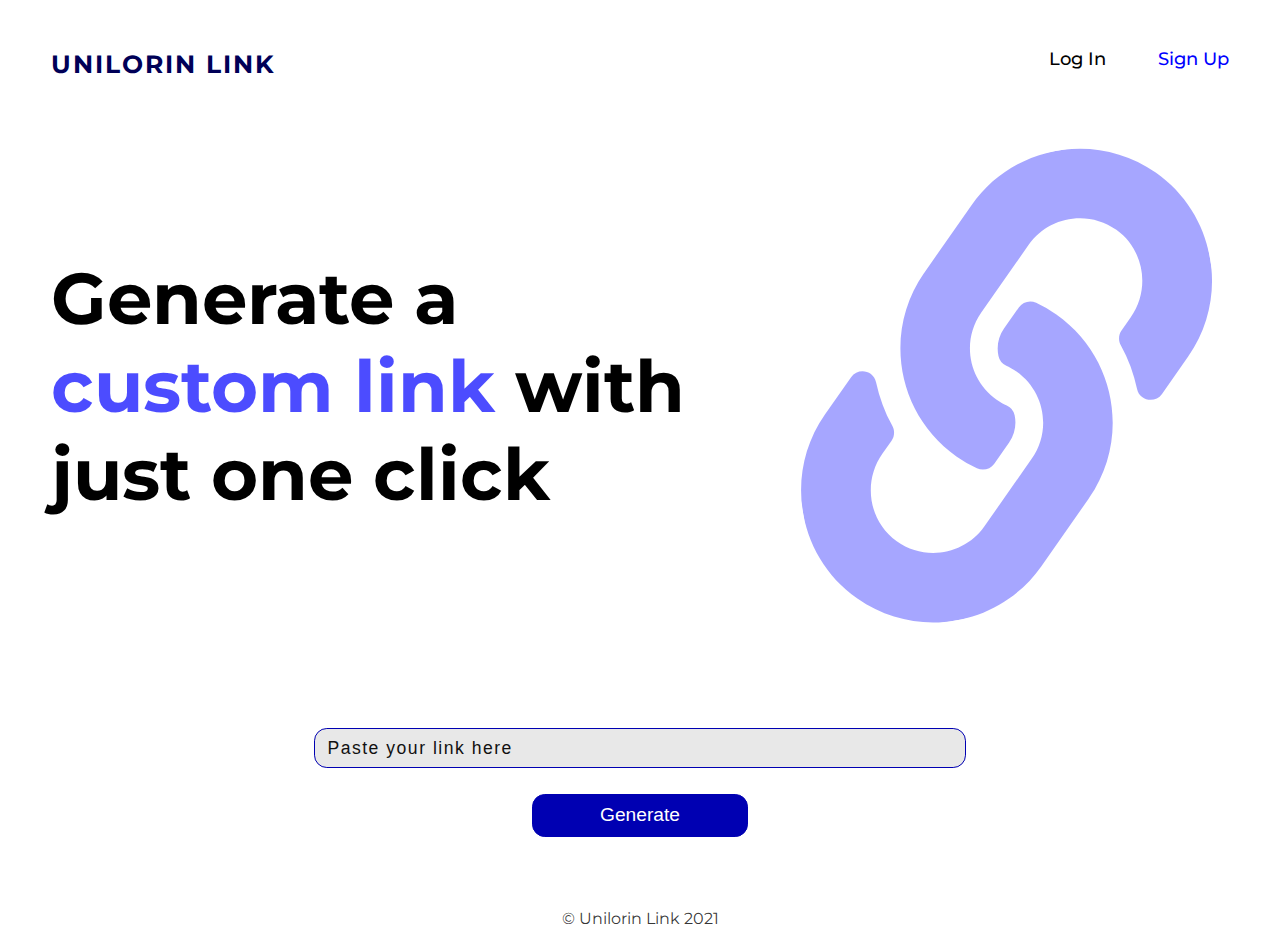
<file: index.html>
<!DOCTYPE html>
<html lang="en">
  <head>
    <meta charset="UTF-8" />
    <meta http-equiv="X-UA-Compatible" content="IE=edge" />
    <meta name="viewport" content="width=device-width, initial-scale=1.0" />
    <link rel="stylesheet" href="./styles/style.css" />
    <title>URL Shortener</title>
  </head>
  <body>
    <div class="container">
      <!-- Header -->
      <header class="flex">
        <h1 class="logo">Unilorin Link</h1>
        <!-- Nav links in header -->
        <nav>
          <a href="./login.html" class="login">Log In</a>
          <a href="./signup.html" class="sign-up">Sign Up</a>
        </nav>
      </header>

      <!-- Main content of page -->
      <main class="flex landing-page">
        <div class="landing-page-text">
          <h1 class="landing-page-title">
            Generate a <span>custom link</span> with just one click
          </h1>
        </div>
        <div class="landing-page-image">
          <svg
            aria-hidden="true"
            focusable="false"
            data-prefix="fas"
            data-icon="link"
            class="svg-inline--fa fa-link fa-w-16"
            role="img"
            xmlns="http://www.w3.org/2000/svg"
            viewBox="0 0 512 512"
          >
            <path
              fill="currentColor"
              d="M326.612 185.391c59.747 59.809 58.927 155.698.36 214.59-.11.12-.24.25-.36.37l-67.2 67.2c-59.27 59.27-155.699 59.262-214.96 0-59.27-59.26-59.27-155.7 0-214.96l37.106-37.106c9.84-9.84 26.786-3.3 27.294 10.606.648 17.722 3.826 35.527 9.69 52.721 1.986 5.822.567 12.262-3.783 16.612l-13.087 13.087c-28.026 28.026-28.905 73.66-1.155 101.96 28.024 28.579 74.086 28.749 102.325.51l67.2-67.19c28.191-28.191 28.073-73.757 0-101.83-3.701-3.694-7.429-6.564-10.341-8.569a16.037 16.037 0 0 1-6.947-12.606c-.396-10.567 3.348-21.456 11.698-29.806l21.054-21.055c5.521-5.521 14.182-6.199 20.584-1.731a152.482 152.482 0 0 1 20.522 17.197zM467.547 44.449c-59.261-59.262-155.69-59.27-214.96 0l-67.2 67.2c-.12.12-.25.25-.36.37-58.566 58.892-59.387 154.781.36 214.59a152.454 152.454 0 0 0 20.521 17.196c6.402 4.468 15.064 3.789 20.584-1.731l21.054-21.055c8.35-8.35 12.094-19.239 11.698-29.806a16.037 16.037 0 0 0-6.947-12.606c-2.912-2.005-6.64-4.875-10.341-8.569-28.073-28.073-28.191-73.639 0-101.83l67.2-67.19c28.239-28.239 74.3-28.069 102.325.51 27.75 28.3 26.872 73.934-1.155 101.96l-13.087 13.087c-4.35 4.35-5.769 10.79-3.783 16.612 5.864 17.194 9.042 34.999 9.69 52.721.509 13.906 17.454 20.446 27.294 10.606l37.106-37.106c59.271-59.259 59.271-155.699.001-214.959z"
            ></path>
          </svg>
        </div>
      </main>

      <!-- Paste link section -->
      <section class="paste-link-section text-center">
        <form id="paste-link" class="paste-link-group">
          <input
            type="text"
            id="paste-link"
            class="paste-link-input"
            placeholder="Paste your link here "
            required
          />
          <button form="paste-link" class="btn generate open-modal">
            Generate
          </button>
        </form>
      </section>

      <!-- Pop up Modal -->
      <div class="modal-bg flex">
        <div class="modal">
          <h2 class="modal-header">Your link has been shortened!</h2>
          <div class="modal-input-group paste-link-group">
            <input type="text" class="modal-input" />
            <button class="btn generate copy-link">Copy</button>
          </div>

          <div class="close-modal">X</div>
        </div>
      </div>

      <!-- Footer -->
      <footer class="text-center landing-page-footer">
        &copy; Unilorin Link 2021
      </footer>
    </div>

    <script src="./scripts/script.js"></script>
  </body>
</html>
</file>
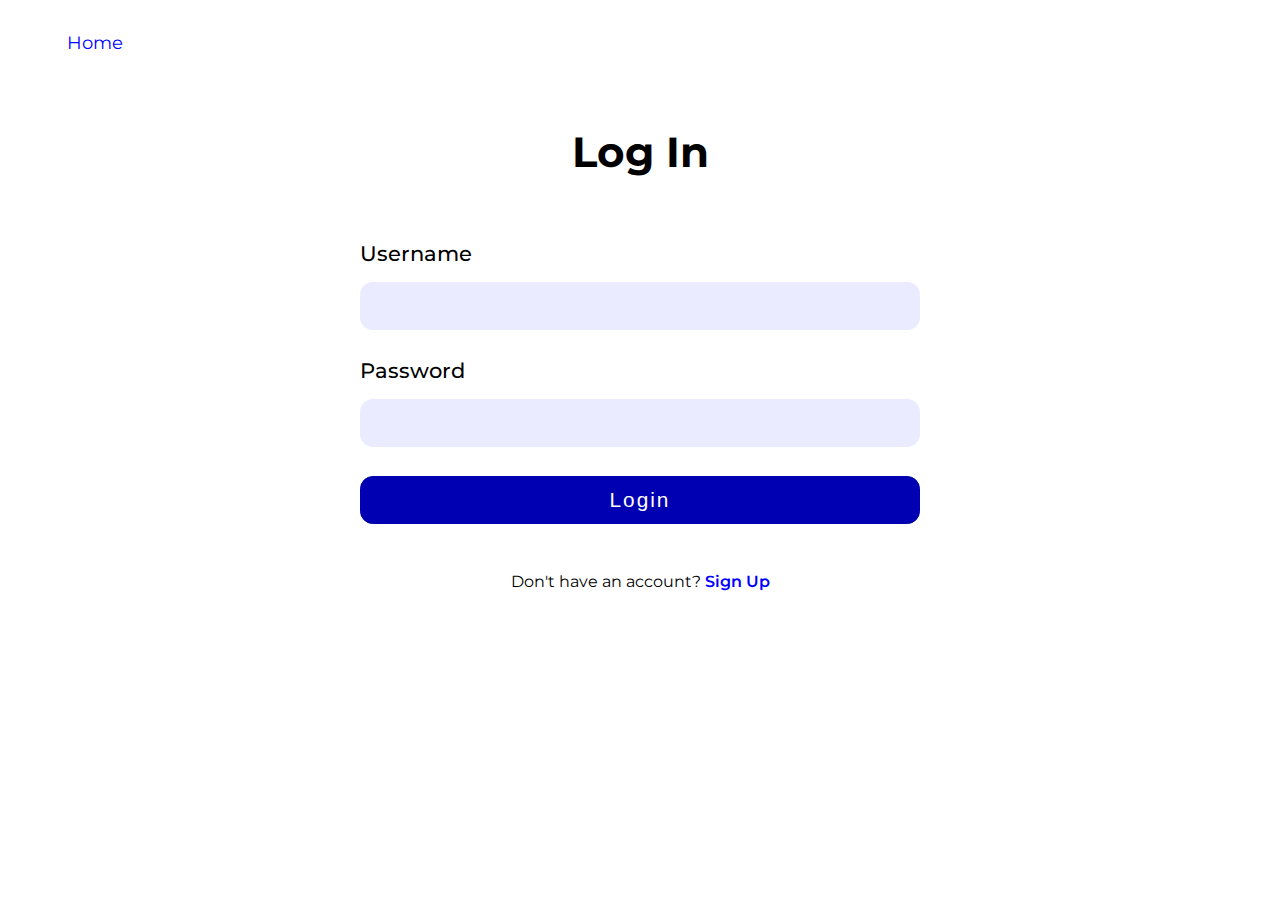
<file: login.html>
<!DOCTYPE html>
<html lang="en">
  <head>
    <meta charset="UTF-8" />
    <meta http-equiv="X-UA-Compatible" content="IE=edge" />
    <meta name="viewport" content="width=device-width, initial-scale=1.0" />
    <link rel="stylesheet" href="./styles/style.css" />
    <link rel="stylesheet" href="./styles/login-signup.css" />
    <title>URL Shortener | Login</title>
  </head>
  <body>
    <div class="container">
      <a href="./index.html" class="home">Home</a>
      <main class="login-page">
        <h1 class="login-text heading">Log In</h1>

        <form id="login-form" class="form-section">
          <div class="input-group">
            <label for="username">Username</label>
            <input
              type="text"
              id="username"
              name="username"
              class="username-input"
            />
          </div>

          <div class="input-group">
            <label for="password">Password</label>
            <input
              type="password"
              id="password"
              name="password"
              class="password-input"
            />
          </div>

          <button
            type="submit"
            form="login-form"
            value="Submit"
            class="btn login-btn"
          >
            Login
          </button>
        </form>
        <p class="no-account">
          Don't have an account? <a href="./signup.html">Sign Up</a>
        </p>
      </main>
    </div>

    <script src="./scripts/script.js"></script>
  </body>
</html>
</file>
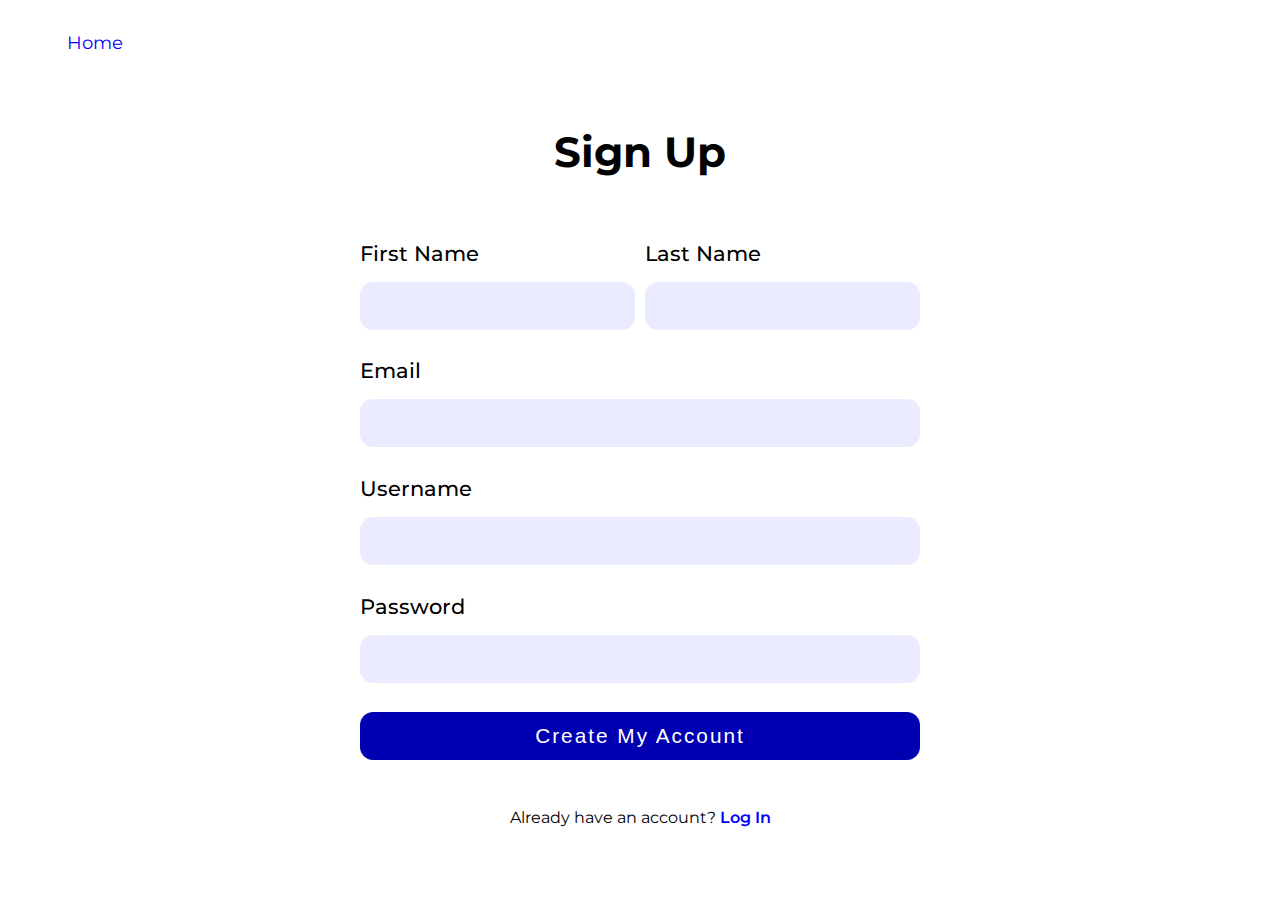
<file: signup.html>
<!DOCTYPE html>
<html lang="en">
  <head>
    <meta charset="UTF-8" />
    <meta http-equiv="X-UA-Compatible" content="IE=edge" />
    <meta name="viewport" content="width=device-width, initial-scale=1.0" />
    <link rel="stylesheet" href="./styles/style.css" />
    <link rel="stylesheet" href="./styles/login-signup.css" />
    <title>URL SHortener | Sign Up</title>
  </head>
  <body>
    <div class="container">
      <a href="./index.html" class="home">Home</a>
      <main class="signup-page">
        <h1 class="signup-text heading">Sign Up</h1>

        <form id="signup-form" class="form-section">
          <div class="input-group flex">
            <div class="input-sub-group">
              <label for="first-name">First Name</label>
              <input
                type="text"
                id="first-name"
                name="first-name"
                class="first-name-input"
              />
            </div>

            <div class="input-sub-group">
              <label for="last-name">Last Name</label>
              <input
                type="text"
                id="last-name"
                name="last-name"
                class="last-name-input"
              />
            </div>
          </div>
          <div class="input-group">
            <label for="email">Email</label>
            <input type="text" id="email" name="email" class="email-input" />
          </div>

          <div class="input-group">
            <label for="username">Username</label>
            <input
              type="text"
              id="username"
              name="username"
              class="username-input"
            />
          </div>

          <div class="input-group">
            <label for="password">Password</label>
            <input
              type="password"
              id="password"
              name="password"
              class="password-input"
            />
          </div>

          <button
            type="submit"
            form="signup-form"
            value="Submit"
            class="btn signup-btn"
          >
            Create My Account
          </button>
        </form>

        <p class="have-account">
          Already have an account? <a href="./login.html">Log In</a>
        </p>
      </main>
    </div>

    <script src="./scripts/script.js"></script>
  </body>
</html>
</file>
<file: styles/style.css>
@import url("https://fonts.googleapis.com/css2?family=Montserrat:wght@400;500;600;700;800&display=swap");

/* Custom Variables */
:root {
  --pry-color: #0000b2;
  --text-color: #00f;
  --light-text-color: rgba(0, 0, 255, 0.7);
  --lighter-text-color: rgba(0, 0, 255, 0.35);
  --very-light-text-color: rgba(0, 0, 255, 0.08);
  --dark-text-color: rgb(0, 0, 87);
  --font-size: 1rem;
}

/* Basic Reset */
* {
  margin: 0;
  padding: 0;
  box-sizing: border-box;
}

/* General Styles */
a {
  text-decoration: none;
  color: #000;
  display: inline-block;
}

button {
  cursor: pointer;
}

label {
  display: inline-block;
  cursor: pointer;
}

/* Utilities */
.container {
  width: 92%;
  max-width: 74.75rem;
  margin: 0 auto;
}

.flex {
  display: flex;
  justify-content: space-between;
  align-items: center;
}

.btn {
  background: var(--pry-color);
  color: #fff;
  border: 1px solid var(--pry-color);
  border-radius: 0.8rem;
  transition: all 0.4s ease;
}

.btn:hover,
.btn:focus {
  outline: none;
  background: var(--light-text-color);
  border-color: transparent;
}

.text-center {
  text-align: center;
}

/* HOME PAGE */

/* Body */
body {
  font-family: "Montserrat", sans-serif;
  font-size: var(--font-size);
}

header {
  margin-top: 3rem;
}

/* Logo styles */
.logo {
  font-size: 1.5625rem;
  text-transform: uppercase;
  letter-spacing: 2px;
  color: var(--dark-text-color);
}

/* Nav links styles */
nav a {
  font-size: 1.125rem;
  font-weight: 500;
  transition: all 0.2s ease-in;
  padding: 0 0 0.5rem 0;
  border-bottom: 2px solid transparent;
}

nav a:not(:last-child) {
  margin-right: 3rem;
}

nav a:hover {
  color: var(--text-color);
  border-bottom: 2px solid var(--text-color);
}

.sign-up {
  color: var(--text-color);
}

/* Landing page styles  */
main.landing-page {
  width: 100%;
  margin-top: 5.2rem;
}

.landing-page-text {
  width: 55%;
}

.landing-page-title {
  font-size: 4.5rem;
}

.landing-page-title span {
  color: var(--light-text-color);
}

.landing-page-image {
  width: 45%;
  display: flex;
  justify-content: flex-end;
}

.landing-page-image svg {
  width: 84%;
  color: var(--lighter-text-color);
  transform: rotate(-10deg);
}

/* Paste link input section */
.paste-link-section {
  margin-top: 7.5rem;
}

.paste-link-group {
  max-width: 48rem;
  margin: 0 auto;
}

.paste-link-input,
.modal-input {
  width: 85%;
  height: 2.5rem;
  font-size: 1.1rem;
  padding: 0 0.8rem;
  border: 1px solid var(--pry-color);
  border-radius: 0.8rem;
  letter-spacing: 0.09375rem;
  background: rgba(0, 0, 0, 0.09);
  transition: all 0.4s ease;
}

.paste-link-input::placeholder {
  color: #111;
}

.paste-link-input:hover,
.paste-link-input:focus,
.modal-input:hover,
.modal-input:focus {
  outline: none;
  border-color: var(--pry-color);
  background: #fff;
}

button.generate {
  display: block;
  width: 30%;
  max-width: 13.5rem;
  margin: 1.6rem auto;
  padding: 0.6rem 0.2rem;
  font-size: 1.2rem;
  border-radius: 0.8rem;
}

/* Pop up Modal styles */
.modal-bg {
  position: fixed;
  top: 0;
  left: 0;
  width: 100%;
  height: 100vh;
  background-color: rgba(0, 0, 0, 0.6);
  justify-content: center;
  visibility: hidden;
  opacity: 0;
  transition: all 0.4s ease;
}

.modal-bg.active {
  visibility: visible;
  opacity: 1;
}

.modal {
  position: relative;
  background: #fff;
  width: 65%;
  height: 55%;
  display: flex;
  flex-direction: column;
  align-items: center;
  justify-content: center;
  border-radius: 0.8rem;
  text-align: center;
  padding: 0 0.8rem;
  box-shadow: 4px 4px 10px rgba(0, 0, 0, 0.2);
}

.modal-header {
  font-size: 1.2rem;
  margin-bottom: 2rem;
}

.modal-input-group {
  width: 90%;
}

.close-modal {
  position: absolute;
  top: 1rem;
  right: 1.5rem;
  font-size: 1.6rem;
  font-weight: 700;
  cursor: pointer;
}

.landing-page-footer {
  margin: 4.5rem 0 1rem 0;
  color: rgba(0, 0, 0, 0.8);
}

/* Styles for screens less than 880px */
@media screen and (max-width: 55rem) {
  /* Logo styles */
  .logo {
    font-size: 1.1rem;
  }

  /* Nav links styles */
  nav a {
    font-size: 1rem;
  }

  nav a:not(:last-child) {
    margin-right: 0.75rem;
  }

  /* Landing page styles  */
  main.landing-page {
    display: block;
    margin-top: 6.5rem;
  }

  .landing-page-text {
    width: 100%;
    text-align: center;
  }

  .landing-page-title {
    font-size: 3.5rem;
  }

  .landing-page-image {
    position: absolute;
    top: 7.5rem;
    left: 50%;
    display: block;
    transform: translateX(-50%);
  }

  .landing-page-image svg {
    width: 100%;
    color: var(--very-light-text-color);
  }

  /* Paste link input section */
  .paste-link-section {
    margin-top: 4.5rem;
  }

  .modal {
    width: 80%;
  }

  .modal-header {
    font-size: 1.1rem;
    margin-bottom: 2rem;
  }
}

/* Styles for screens less than 380px */
@media screen and (max-width: 23.75rem) {
  .container {
    width: 94%;
  }
  /* Logo styles */
  .logo {
    font-size: 0.9rem;
  }

  /* Nav links styles */
  nav a {
    font-size: 0.9rem;
  }

  nav a:not(:last-child) {
    margin-right: 0.4rem;
  }

  /* Landing page styles  */
  main.landing-page {
    margin-top: 5.5rem;
  }

  .landing-page-title {
    font-size: 2.9rem;
  }

  .landing-page-image {
    top: 9rem;
  }

  .landing-page-image svg {
    width: 135%;
  }

  .modal-input {
    position: relative;
    width: 90%;
    font-size: 1rem;
    padding: 0 0.4rem;
    border-radius: 0.8rem;
    margin-bottom: 1rem;
  }

  button.generate {
    position: relative;
    width: 45%;
    border-radius: 0.8rem;
  }

  .landing-page-footer {
    margin: 4rem 0 0 0;
  }
}
</file>
<file: styles/login-signup.css>
@import url("https://fonts.googleapis.com/css2?family=Montserrat:wght@400;500;600;700;800&display=swap");

/* Custom Variables */
:root {
  --pry-color: #0000b2;
  --text-color: #00f;
  --light-text-color: rgba(0, 0, 255, 0.7);
  --lighter-text-color: rgba(0, 0, 255, 0.35);
  --very-light-text-color: rgba(0, 0, 255, 0.08);
  --dark-text-color: rgb(0, 0, 87);
  --font-size: 1rem;
}

/* LOGIN AND SIGN UP PAGE STYLES */
main.login-page,
main.signup-page {
  display: flex;
  flex-direction: column;
  justify-content: center;
  align-items: center;
  padding: 4.6rem 0 2rem 0;
}

.heading {
  font-size: 2.6rem;
  font-weight: 700;
}

.form-section {
  margin: 4rem 0 0 0;
  width: 100%;
  max-width: 35rem;
}

.input-group:not(:last-of-type) {
  margin-bottom: 1.8rem;
}

.input-group label {
  display: inline-block;
  font-size: 1.3rem;
  font-weight: 500;
  margin-bottom: 1rem;
}

.input-group input {
  display: block;
  width: 100%;
  height: 3rem;
  font-size: 1rem;
  padding: 0 0.7rem;
  border: 1px solid transparent;
  border-radius: 0.8rem;
  background: var(--very-light-text-color);
  letter-spacing: 3px;
  transition: all 0.4s ease;
}

.input-group input:hover,
.input-group input:focus {
  outline: none;
  border-color: var(--pry-color);
  background: #fff;
}

.input-sub-group {
  flex: 1;
}

.input-sub-group:not(:last-child) {
  margin-right: 0.6rem;
}

.login-btn,
.signup-btn {
  width: 100%;
  height: 3rem;
  font-size: 1.3rem;
  font-weight: 500;
  letter-spacing: 2px;
  padding: 0 0.7rem;
  margin: 1.8rem 0 0 0;
}

.no-account,
.have-account {
  margin-top: 3rem;
}

.no-account a,
.have-account a {
  color: var(--text-color);
  font-weight: 600;
}

.home {
  display: inline-block;
  color: var(--text-color);
  margin: 2rem 0 0 1rem;
  font-size: 1.1rem;
}

/* Styles for screens less than 880px */
@media screen and (max-width: 55rem) {
  /* LOGIN AND SIGN UP PAGE STYLES */
  .heading {
    font-size: 2.2rem;
  }

  .input-group label {
    font-size: 1.1rem;
  }

  .login-btn,
  .signup-btn {
    font-size: 1.1rem;
  }
}
</file>
